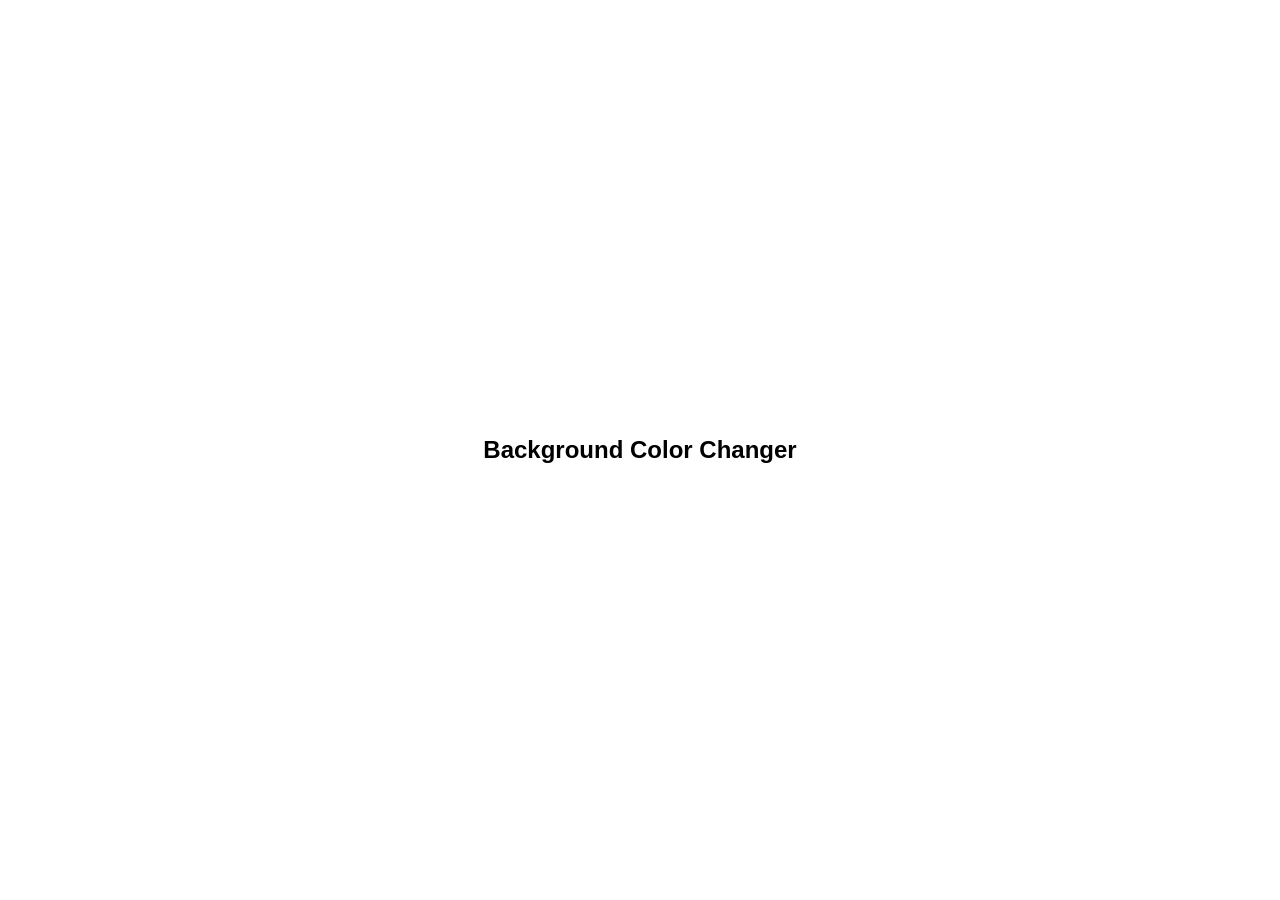
<file: background-color-changer/index.html>
<!DOCTYPE html>
<html lang="en">
<head>
    <meta charset="UTF-8">
    <meta name="viewport" content="width=device-width, initial-scale=1.0">
    <title>Background Color Changer</title>
    <link href="css/styles.css" rel="stylesheet">
</head>
<body>
    <div class="container" onclick="changeColor()">
            <h1>Background Color Changer</h1>
    </div>
    <script src="js/script.js"></script>
</body>
</html>
</file>
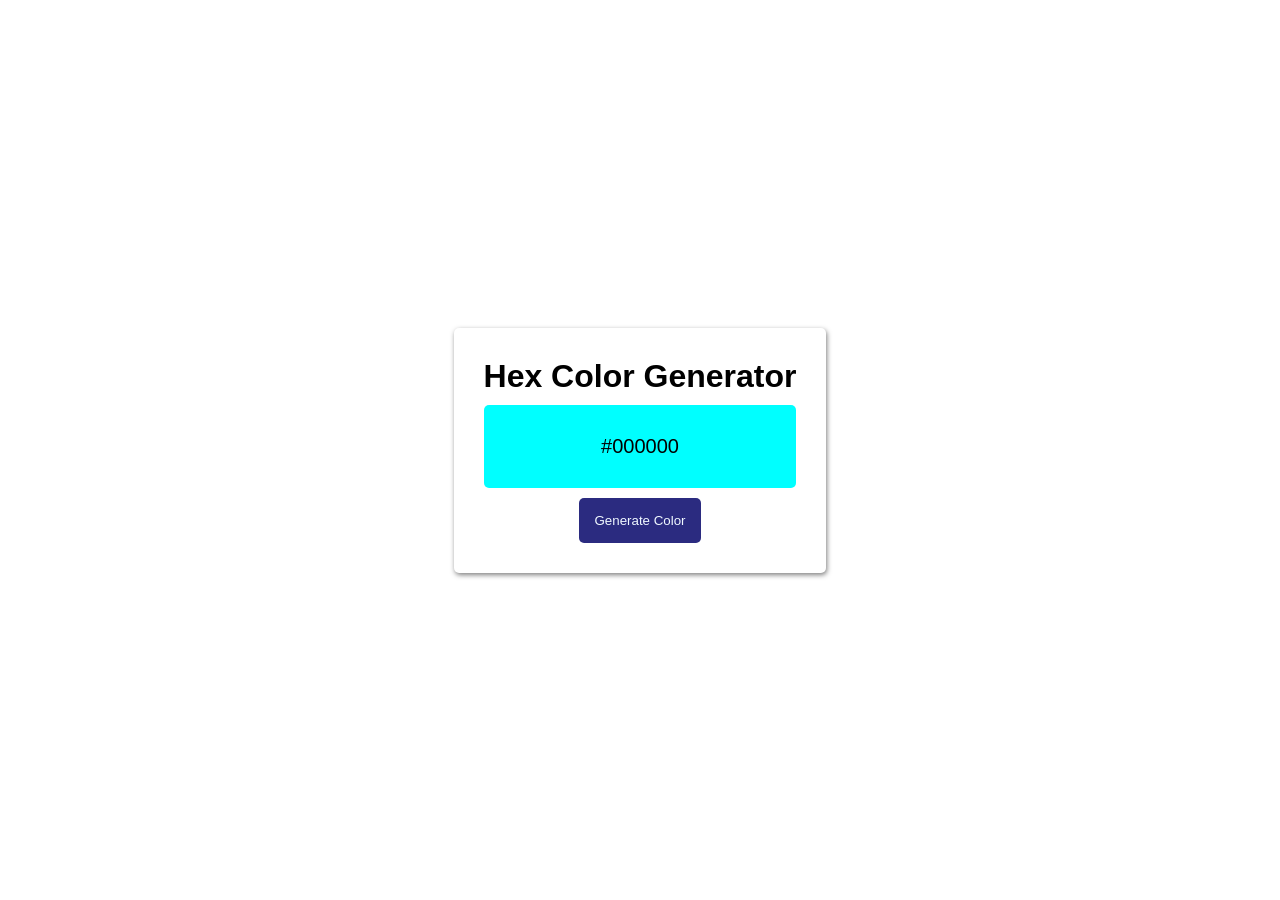
<file: hex-color-generator/index.html>
<!DOCTYPE html>
<html lang="en">
<head>
    <meta charset="UTF-8">
    <meta name="viewport" content="width=device-width, initial-scale=1.0">
    <title>Document</title>
    <link href="css/styles.css" rel="stylesheet">
</head>
<body>
    <div class="container">
        <h1>Hex Color Generator</h1>
        <div class="hex_container" id="hex_container">
            <p id="color">#000000</p>
        </div>
        <button onclick="generateColor()">Generate Color</button>
    </div>
    <script src="js/script.js"></script>
</body>
</html>
</file>
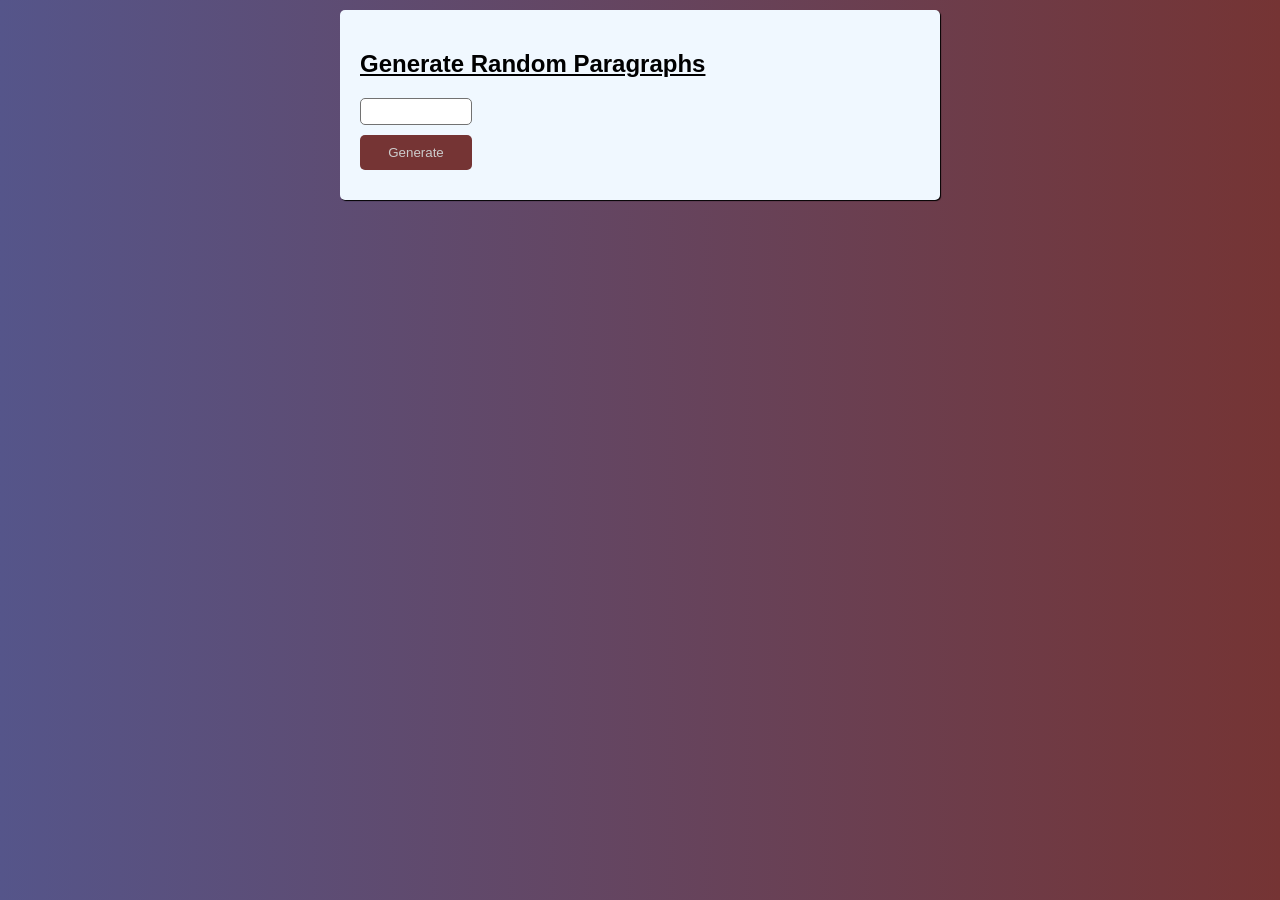
<file: paragraph_generator/index.html>
<!DOCTYPE html>
<html lang="en">
<head>
    <meta charset="UTF-8">
    <meta name="viewport" content="width=device-width, initial-scale=1.0">
    <title>Paragraph generator</title>
    <link href="css/styles.css" rel="stylesheet">
</head>
<body>
    <div class="container">
        <div class="head">
            <h2>Generate Random Paragraphs</h2>
            <input type="number" min="1" id="inputItems"><br>
            <button onclick="generate()">Generate</button>
        </div>
        <div class="paragraphs" id="paragraphs">
        </div>
    </div>    
<script src="js/scripts.js"></script>
</body>
</html>
</file>
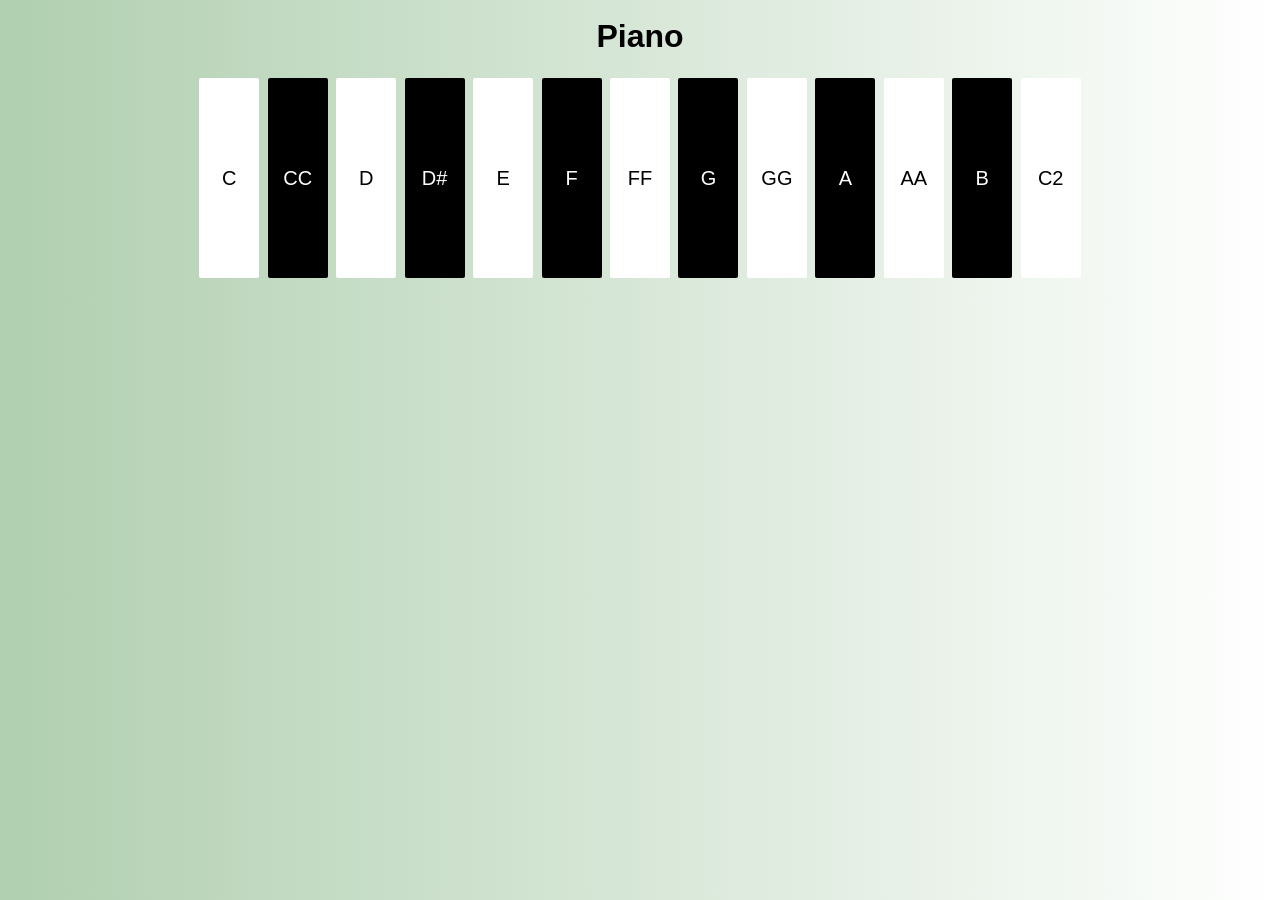
<file: piano/index.html>
<!DOCTYPE html>
<html lang="en">
<head>
    <meta charset="UTF-8">
    <meta name="viewport" content="width=device-width, initial-scale=1.0">
    <link href="css/styles.css" rel="stylesheet">
    <title>Piano</title>
</head>
<body>
    <div class="container">
        <h1>Piano</h1>
        <button onclick="playSound('C')" class="whiteKey">C</button>
        <button onclick="playSound('CC')" class="blackKey">CC</button>

        <button onclick="playSound('D')" class="whiteKey">D</button>
        <button onclick="playSound('DD')" class="blackKey">D#</button>

        <button onclick="playSound('E')" class="whiteKey">E</button>
        <button onclick="playSound('F')" class="blackKey">F</button>

        <button onclick="playSound('FF')" class="whiteKey">FF</button>
        <button onclick="playSound('G')" class="blackKey">G</button>

        <button onclick="playSound('GG')" class="whiteKey">GG</button>
        <button onclick="playSound('A')" class="blackKey">A</button>

        <button onclick="playSound('AA')" class="whiteKey">AA</button>
        <button onclick="playSound('B')" class="blackKey">B</button>

        <button onclick="playSound('C2')" class="whiteKey">C2</button>
    </div>
    <script src="js/script.js"></script>
</body>
</html>
</file>
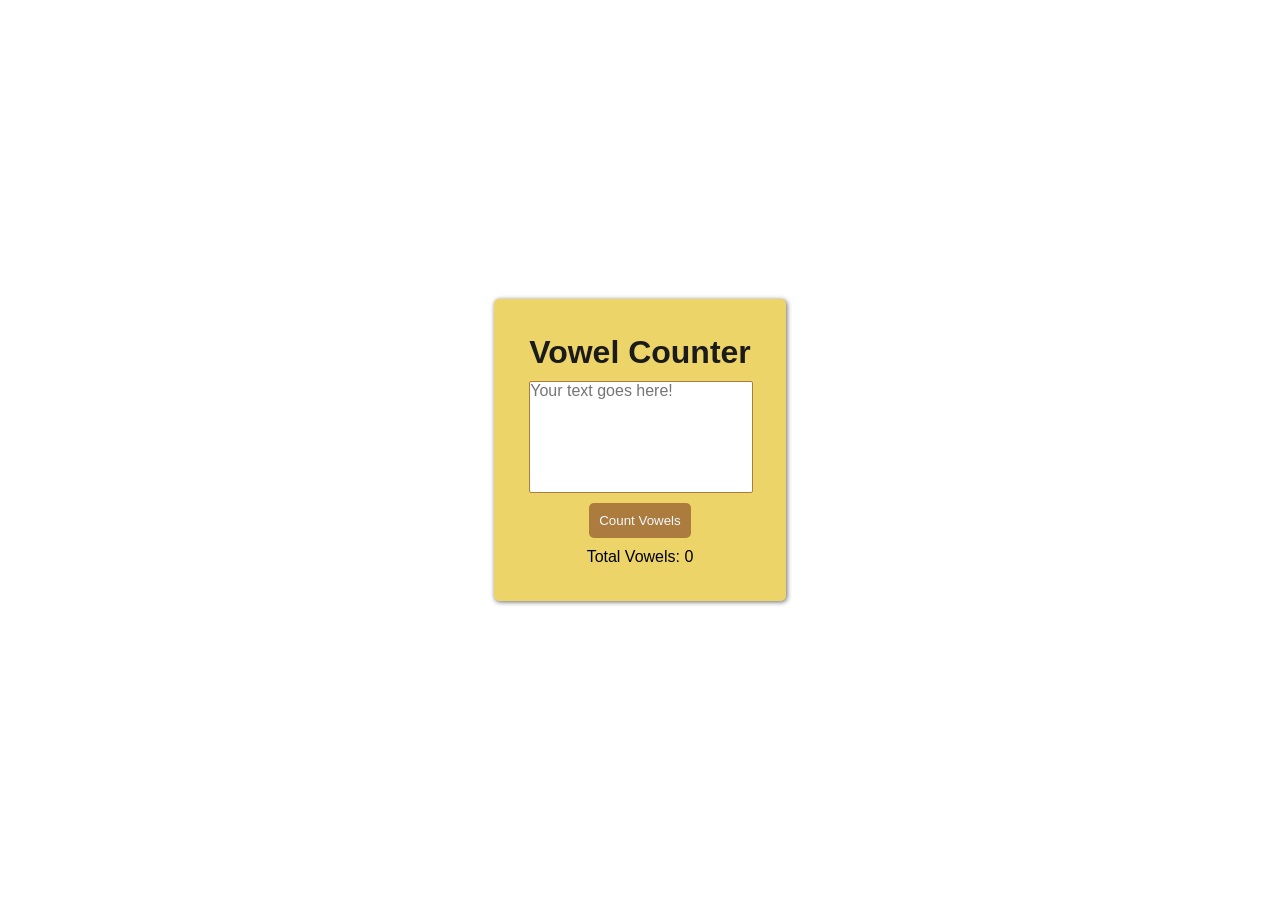
<file: vowel-counter/index.html>
<!DOCTYPE html>
<html lang="en">
<head>
    <meta charset="UTF-8">
    <meta name="viewport" content="width=device-width, initial-scale=1.0">
    <title>Vowel Counter</title>
    <link href="css/styles.css" rel="stylesheet">
</head>
<body>
    <div class="container">
        <h1>Vowel Counter</h1>
        <textarea id="textArea" placeholder="Your text goes here!" oninput="countVowels()"></textarea>
        <button onclick="countVowels()">Count Vowels</button>
        <p id="result">Total Vowels: 0</p>
    </div>
    <script src="js/script.js"></script>
</body>
</html>
</file>
<file: background-color-changer/css/styles.css>
*{
    padding: 0px;
    margin: 0px;
    box-sizing: border-box;
}

body{
    display: flex;
    align-items: center;
    justify-content: center;
    height: 100vh;  
}

.container{
    font-family: 'Trebuchet MS', 'Lucida Sans Unicode', 'Lucida Grande', 'Lucida Sans', Arial, sans-serif;
}

h1{
    font-size: 24px;
}
</file>
<file: hex-color-generator/css/styles.css>
*{
    margin: 0px;
    padding: 0px;
    font-family: 'Trebuchet MS', 'Lucida Sans Unicode', 'Lucida Grande', 'Lucida Sans', Arial, sans-serif;
}

body{
    display: flex;
    justify-content: center;
    align-items: center;
    height: 100vh;

}
.container{
    padding: 30px;
    border-radius: 5px;
    text-align: center;
    box-shadow: 1px 2px 5px rgba(0, 0, 0, 0.5);
}

.hex_container{
    margin-top: 10px;
    padding: 30px;
    background-color: aqua;
    border-radius: 5px;
    font-size: 20px;
}

button{
    margin-top: 10px;
    padding: 15px;
    color: aliceblue;
    background-color: rgb(43, 43, 128);
    border-radius: 5px;
    border: none;
    outline: none;
    cursor: pointer;
}

button:hover{
    background-color: rgb(7, 7, 49);
}
</file>
<file: paragraph_generator/css/styles.css>
*{
    margin: 0px;
    padding: 0px;
    box-sizing: border-box;
    font-family: 'Segoe UI', Tahoma, Geneva, Verdana, sans-serif;
}

body{
    background: linear-gradient(to right,#55558a,#753434);
}

.container{
    background-color: aliceblue;
    border-radius: 5px;
    box-shadow: 1px 1px 1px black;
    margin: 10px auto;
    padding: 20px;
    max-width: 600px;
}

.container h2{
    text-decoration: underline;
    font-weight: 600;
    margin-bottom: 20px;
}

.head{
    margin-top: 20px;
}

.head input{
    width: 20%;
    padding: 5px;
    border-radius: 5px;
    border: 1px solid #727272;
    outline: none;
}

.head button{
    width: 20%;
    margin-top: 10px;
    padding: 10px;
    border-radius: 5px;
    outline: none;
    border: none;
    background-color: #753434;
    color: #cccccc;
    cursor: pointer;
}

.head button:hover{
    background-color: #250808;

}

.paragraphs{
    margin-top: 10px;
}

.paragraphs p{
    margin-top: 10px;
}
</file>
<file: piano/css/styles.css>
body{
    font-family: 'Franklin Gothic Medium', 'Arial Narrow', Arial, sans-serif;
    text-align: center;
    background: linear-gradient(to right,rgb(176, 207, 176),white);
}

.container{
    padding: 10px;
}

.container h1{
    margin-top: 0px;
    padding: 0;
}

.container button{
    width: 60px;
    height: 200px;
    margin: 2px;
    font-size: 20px;
    border: none;
    border-radius: 2px;
    cursor: pointer;
}

.whiteKey{
    background-color: white;
    color: black;
}

.blackKey{
    background-color: black;
    color: white;
}

.container button:hover{
    background-color: rgb(167, 167, 167);
}
</file>
<file: vowel-counter/css/styles.css>
*{
    margin: 0px;
    padding: 0px;
    font-family:'Lucida Sans', 'Lucida Sans Regular', 'Lucida Grande', 'Lucida Sans Unicode', Geneva, Verdana, sans-serif ;
}

body{
    display: flex;
    align-items: center;
    text-align: center;
    justify-content: center;
    height: 100vh;
}

.container{
    border-radius: 5px;
    padding: 35px;
    background-color: rgb(236, 212, 105);
    box-shadow: 1px 1px 5px rgb(104, 104, 104);
}
h1{
    color: rgb(27, 27, 27);
    text-decoration: dashed;
    font-size: 32px;
}
textarea{
    margin-top: 10px;
    width: 100%;
    height: 110px;
    resize: none;
    display: block;
    border-radius: 2px;
    border-color: rgb(172, 124, 62);
    font-size: 16px;
}
button{
    margin-top: 10px;
  border-radius: 5px;  
  border: none;
  padding: 10px;
  background-color: rgb(172, 124, 62);
  color: aliceblue;
  cursor: pointer;
}

button:hover{
     background-color: rgb(92, 60, 19);
}

p{
    margin-top: 10px;
}
</file>
